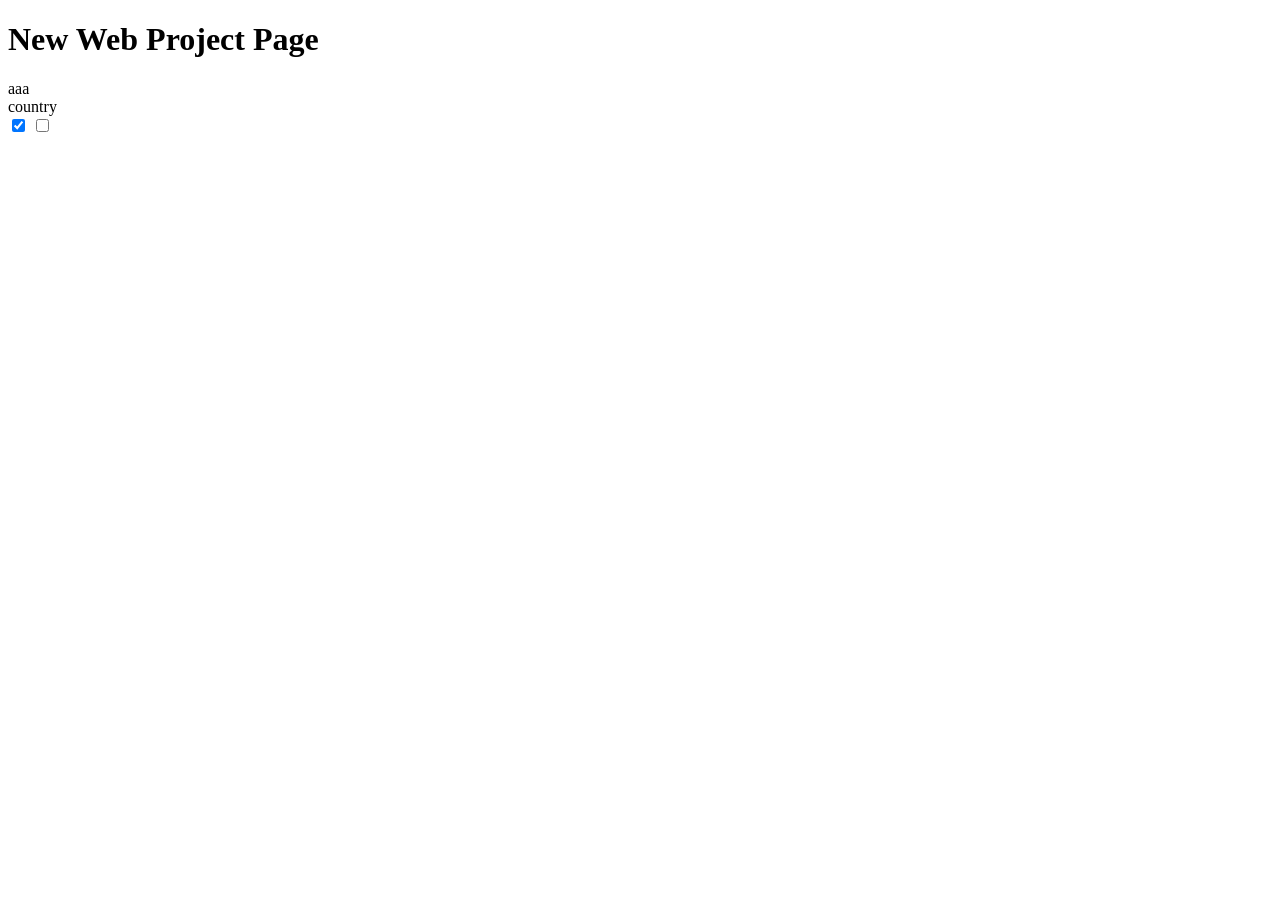
<file: jquery/jQueryDemo/index.html>
<!DOCTYPE HTML PUBLIC "-//W3C//DTD HTML 4.01 Transitional//EN"
"http://www.w3.org/TR/html4/loose.dtd">
<html xmlns="http://www.w3.org/1999/xhtml">
    <head>
        <meta http-equiv="Content-Type" content="text/html; charset=utf-8" />
        <title>New Web Project</title>
		<link href="resources/css/index.css" rel="stylesheet" type="text/css" />
    </head>
    <body>
        <h1>New Web Project Page</h1>
		<div id="clicky">aaa</div>
		<div id="country">country</div>
		<a href="#"></a>
		<a href="#"></a>
		<a href="#"></a>
		<a href="#"></a>
		<input type="checkbox" checked=true foo="aaa"/>
		<input type="checkbox" />
		<div id="log">
		</div>
		<div id="firebugWarning" style="display:none;">
		Your warning here
		</div>
		<!--5.11-->
		<table id="nameTable"></table>
		<div id="container"></div>
		<script src="javascript/lib/jquery-1.6.1.js"></script>
		<script src="javascript/index.js"></script>
    </body>
</html>
</file>
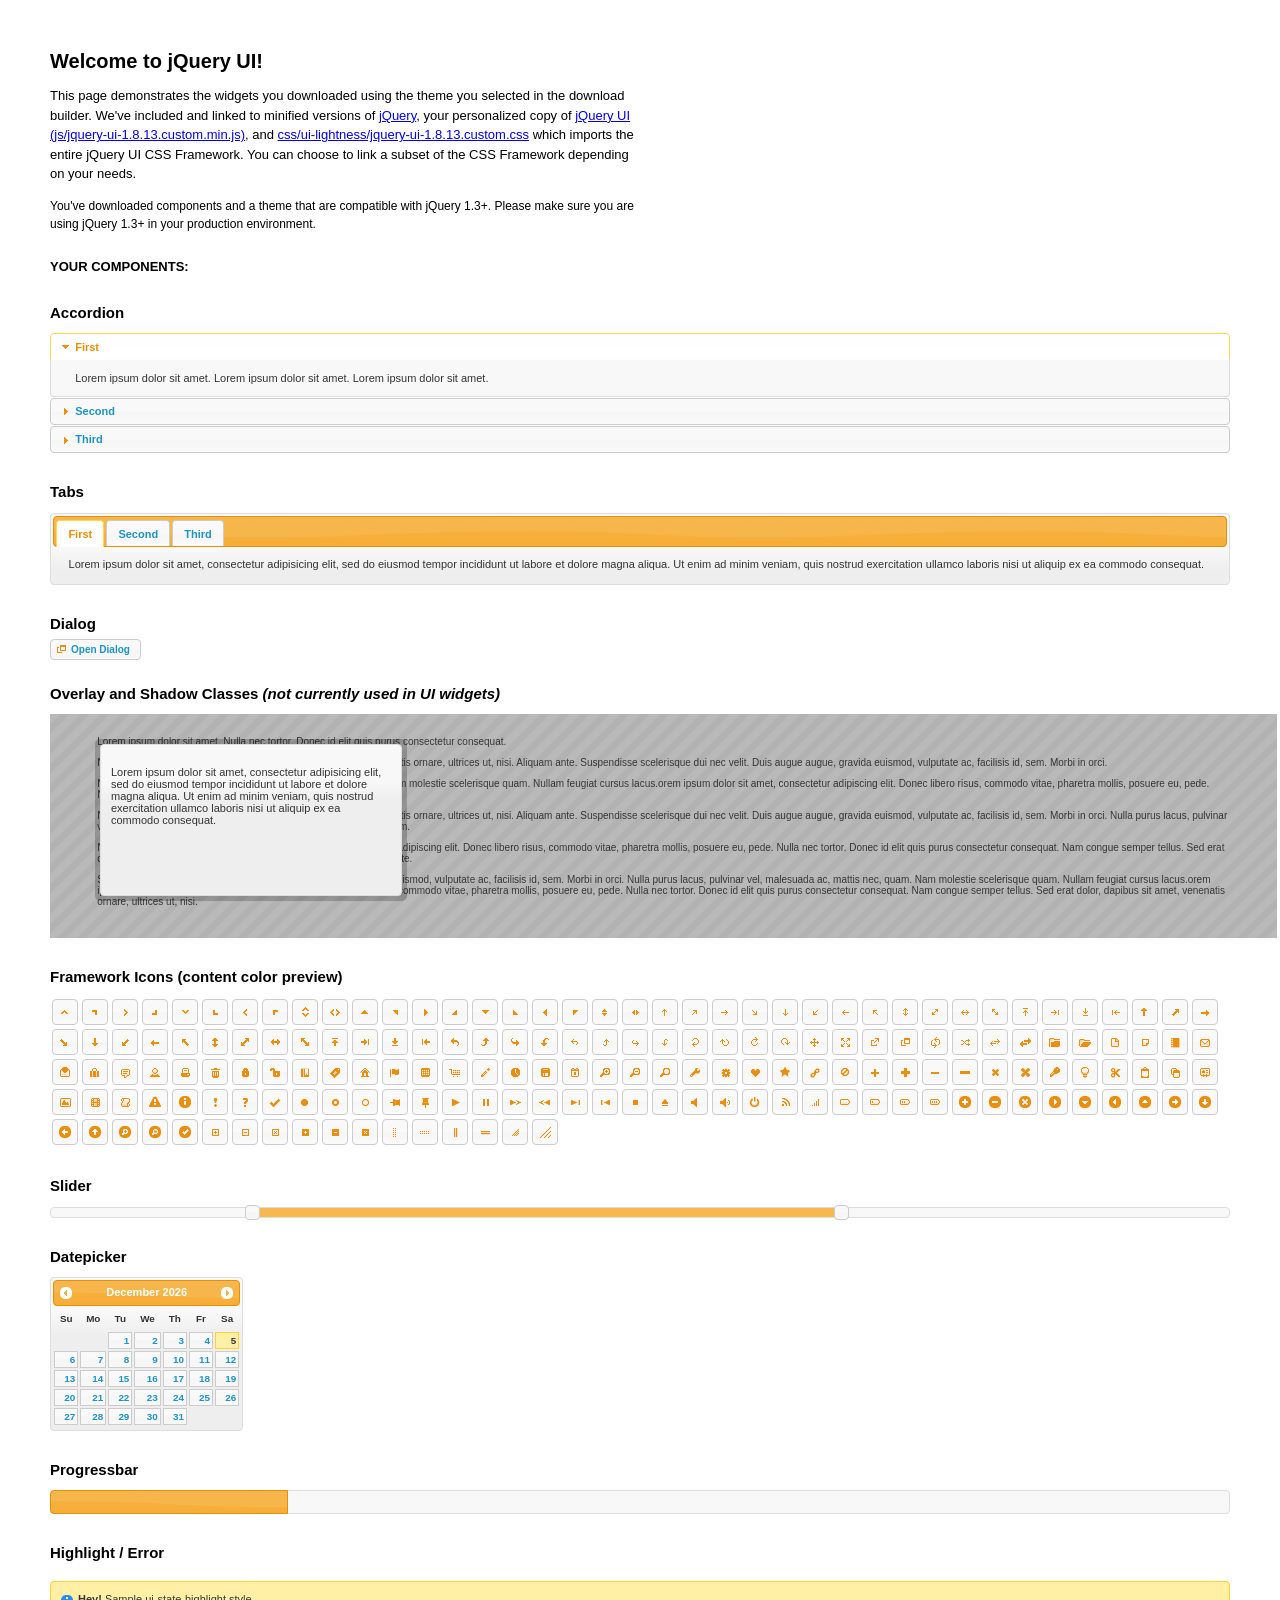
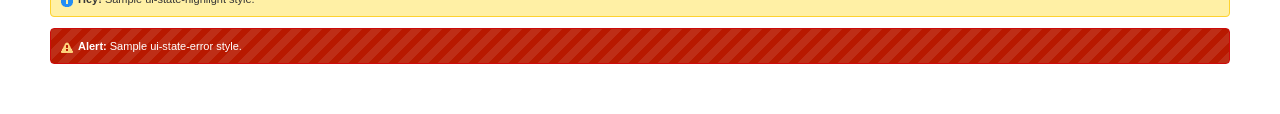
<file: jquery/jQueryDemo/javascript/lib/jquery-ui-1.8.13.custom/index.html>
<!DOCTYPE html>
<html>
	<head>
		<meta http-equiv="Content-Type" content="text/html; charset=iso-8859-1" />
		<title>jQuery UI Example Page</title>
		<link type="text/css" href="css/ui-lightness/jquery-ui-1.8.13.custom.css" rel="stylesheet" />	
		<script type="text/javascript" src="js/jquery-1.5.1.min.js"></script>
		<script type="text/javascript" src="js/jquery-ui-1.8.13.custom.min.js"></script>
		<script type="text/javascript">
			$(function(){

				// Accordion
				$("#accordion").accordion({ header: "h3" });
	
				// Tabs
				$('#tabs').tabs();
	

				// Dialog			
				$('#dialog').dialog({
					autoOpen: false,
					width: 600,
					buttons: {
						"Ok": function() { 
							$(this).dialog("close"); 
						}, 
						"Cancel": function() { 
							$(this).dialog("close"); 
						} 
					}
				});
				
				// Dialog Link
				$('#dialog_link').click(function(){
					$('#dialog').dialog('open');
					return false;
				});

				// Datepicker
				$('#datepicker').datepicker({
					inline: true
				});
				
				// Slider
				$('#slider').slider({
					range: true,
					values: [17, 67]
				});
				
				// Progressbar
				$("#progressbar").progressbar({
					value: 20 
				});
				
				//hover states on the static widgets
				$('#dialog_link, ul#icons li').hover(
					function() { $(this).addClass('ui-state-hover'); }, 
					function() { $(this).removeClass('ui-state-hover'); }
				);
				
			});
		</script>
		<style type="text/css">
			/*demo page css*/
			body{ font: 62.5% "Trebuchet MS", sans-serif; margin: 50px;}
			.demoHeaders { margin-top: 2em; }
			#dialog_link {padding: .4em 1em .4em 20px;text-decoration: none;position: relative;}
			#dialog_link span.ui-icon {margin: 0 5px 0 0;position: absolute;left: .2em;top: 50%;margin-top: -8px;}
			ul#icons {margin: 0; padding: 0;}
			ul#icons li {margin: 2px; position: relative; padding: 4px 0; cursor: pointer; float: left;  list-style: none;}
			ul#icons span.ui-icon {float: left; margin: 0 4px;}
		</style>	
	</head>
	<body>
	<h1>Welcome to jQuery UI!</h1>
	<p style="font-size: 1.3em; line-height: 1.5; margin: 1em 0; width: 50%;">This page demonstrates the widgets you downloaded using the theme you selected in the download builder. We've included and linked to minified versions of <a href="js/jquery-1.5.1.min.js">jQuery</a>, your personalized copy of <a href="js/jquery-ui-1.8.13.custom.min.js">jQuery UI (js/jquery-ui-1.8.13.custom.min.js)</a>, and <a href="css/ui-lightness/jquery-ui-1.8.13.custom.css">css/ui-lightness/jquery-ui-1.8.13.custom.css</a> which imports the entire jQuery UI CSS Framework. You can choose to link a subset of the CSS Framework depending on your needs. </p>
	<p style="font-size: 1.2em; line-height: 1.5; margin: 1em 0; width: 50%;">You've downloaded components and a theme that are compatible with jQuery 1.3+. Please make sure you are using jQuery 1.3+ in your production environment.</p>	

	<p style="font-weight: bold; margin: 2em 0 1em; font-size: 1.3em;">YOUR COMPONENTS:</p>
		
		<!-- Accordion -->
		<h2 class="demoHeaders">Accordion</h2>
		<div id="accordion">
			<div>
				<h3><a href="#">First</a></h3>
				<div>Lorem ipsum dolor sit amet. Lorem ipsum dolor sit amet. Lorem ipsum dolor sit amet.</div>
			</div>
			<div>
				<h3><a href="#">Second</a></h3>
				<div>Phasellus mattis tincidunt nibh.</div>
			</div>
			<div>
				<h3><a href="#">Third</a></h3>
				<div>Nam dui erat, auctor a, dignissim quis.</div>
			</div>
		</div>
	
		<!-- Tabs -->
		<h2 class="demoHeaders">Tabs</h2>
		<div id="tabs">
			<ul>
				<li><a href="#tabs-1">First</a></li>
				<li><a href="#tabs-2">Second</a></li>
				<li><a href="#tabs-3">Third</a></li>
			</ul>
			<div id="tabs-1">Lorem ipsum dolor sit amet, consectetur adipisicing elit, sed do eiusmod tempor incididunt ut labore et dolore magna aliqua. Ut enim ad minim veniam, quis nostrud exercitation ullamco laboris nisi ut aliquip ex ea commodo consequat.</div>
			<div id="tabs-2">Phasellus mattis tincidunt nibh. Cras orci urna, blandit id, pretium vel, aliquet ornare, felis. Maecenas scelerisque sem non nisl. Fusce sed lorem in enim dictum bibendum.</div>
			<div id="tabs-3">Nam dui erat, auctor a, dignissim quis, sollicitudin eu, felis. Pellentesque nisi urna, interdum eget, sagittis et, consequat vestibulum, lacus. Mauris porttitor ullamcorper augue.</div>
		</div>
	
		<!-- Dialog NOTE: Dialog is not generated by UI in this demo so it can be visually styled in themeroller-->
		<h2 class="demoHeaders">Dialog</h2>
		<p><a href="#" id="dialog_link" class="ui-state-default ui-corner-all"><span class="ui-icon ui-icon-newwin"></span>Open Dialog</a></p>
		
		
		<h2 class="demoHeaders">Overlay and Shadow Classes <em>(not currently used in UI widgets)</em></h2>
		<div style="position: relative; width: 96%; height: 200px; padding:1% 4%; overflow:hidden;" class="fakewindowcontain">
			<p>Lorem ipsum dolor sit amet,  Nulla nec tortor. Donec id elit quis purus consectetur consequat. </p><p>Nam congue semper tellus. Sed erat dolor, dapibus sit amet, venenatis ornare, ultrices ut, nisi. Aliquam ante. Suspendisse scelerisque dui nec velit. Duis augue augue, gravida euismod, vulputate ac, facilisis id, sem. Morbi in orci. </p><p>Nulla purus lacus, pulvinar vel, malesuada ac, mattis nec, quam. Nam molestie scelerisque quam. Nullam feugiat cursus lacus.orem ipsum dolor sit amet, consectetur adipiscing elit. Donec libero risus, commodo vitae, pharetra mollis, posuere eu, pede. Nulla nec tortor. Donec id elit quis purus consectetur consequat. </p><p>Nam congue semper tellus. Sed erat dolor, dapibus sit amet, venenatis ornare, ultrices ut, nisi. Aliquam ante. Suspendisse scelerisque dui nec velit. Duis augue augue, gravida euismod, vulputate ac, facilisis id, sem. Morbi in orci. Nulla purus lacus, pulvinar vel, malesuada ac, mattis nec, quam. Nam molestie scelerisque quam. </p><p>Nullam feugiat cursus lacus.orem ipsum dolor sit amet, consectetur adipiscing elit. Donec libero risus, commodo vitae, pharetra mollis, posuere eu, pede. Nulla nec tortor. Donec id elit quis purus consectetur consequat. Nam congue semper tellus. Sed erat dolor, dapibus sit amet, venenatis ornare, ultrices ut, nisi. Aliquam ante. </p><p>Suspendisse scelerisque dui nec velit. Duis augue augue, gravida euismod, vulputate ac, facilisis id, sem. Morbi in orci. Nulla purus lacus, pulvinar vel, malesuada ac, mattis nec, quam. Nam molestie scelerisque quam. Nullam feugiat cursus lacus.orem ipsum dolor sit amet, consectetur adipiscing elit. Donec libero risus, commodo vitae, pharetra mollis, posuere eu, pede. Nulla nec tortor. Donec id elit quis purus consectetur consequat. Nam congue semper tellus. Sed erat dolor, dapibus sit amet, venenatis ornare, ultrices ut, nisi. </p>
			
			<!-- ui-dialog -->
			<div class="ui-overlay"><div class="ui-widget-overlay"></div><div class="ui-widget-shadow ui-corner-all" style="width: 302px; height: 152px; position: absolute; left: 50px; top: 30px;"></div></div>
			<div style="position: absolute; width: 280px; height: 130px;left: 50px; top: 30px; padding: 10px;" class="ui-widget ui-widget-content ui-corner-all">
				<div class="ui-dialog-content ui-widget-content" style="background: none; border: 0;">
					<p>Lorem ipsum dolor sit amet, consectetur adipisicing elit, sed do eiusmod tempor incididunt ut labore et dolore magna aliqua. Ut enim ad minim veniam, quis nostrud exercitation ullamco laboris nisi ut aliquip ex ea commodo consequat.</p>
				</div>
			</div>
		
		</div>

		
		<!-- ui-dialog -->
		<div id="dialog" title="Dialog Title">
			<p>Lorem ipsum dolor sit amet, consectetur adipisicing elit, sed do eiusmod tempor incididunt ut labore et dolore magna aliqua. Ut enim ad minim veniam, quis nostrud exercitation ullamco laboris nisi ut aliquip ex ea commodo consequat.</p>
		</div>
			
				
				
		<h2 class="demoHeaders">Framework Icons (content color preview)</h2>
		<ul id="icons" class="ui-widget ui-helper-clearfix">
		
		<li class="ui-state-default ui-corner-all" title=".ui-icon-carat-1-n"><span class="ui-icon ui-icon-carat-1-n"></span></li>
		<li class="ui-state-default ui-corner-all" title=".ui-icon-carat-1-ne"><span class="ui-icon ui-icon-carat-1-ne"></span></li>
		<li class="ui-state-default ui-corner-all" title=".ui-icon-carat-1-e"><span class="ui-icon ui-icon-carat-1-e"></span></li>
		
		<li class="ui-state-default ui-corner-all" title=".ui-icon-carat-1-se"><span class="ui-icon ui-icon-carat-1-se"></span></li>
		<li class="ui-state-default ui-corner-all" title=".ui-icon-carat-1-s"><span class="ui-icon ui-icon-carat-1-s"></span></li>
		<li class="ui-state-default ui-corner-all" title=".ui-icon-carat-1-sw"><span class="ui-icon ui-icon-carat-1-sw"></span></li>
		<li class="ui-state-default ui-corner-all" title=".ui-icon-carat-1-w"><span class="ui-icon ui-icon-carat-1-w"></span></li>
		<li class="ui-state-default ui-corner-all" title=".ui-icon-carat-1-nw"><span class="ui-icon ui-icon-carat-1-nw"></span></li>
		<li class="ui-state-default ui-corner-all" title=".ui-icon-carat-2-n-s"><span class="ui-icon ui-icon-carat-2-n-s"></span></li>
		<li class="ui-state-default ui-corner-all" title=".ui-icon-carat-2-e-w"><span class="ui-icon ui-icon-carat-2-e-w"></span></li>
		<li class="ui-state-default ui-corner-all" title=".ui-icon-triangle-1-n"><span class="ui-icon ui-icon-triangle-1-n"></span></li>
		<li class="ui-state-default ui-corner-all" title=".ui-icon-triangle-1-ne"><span class="ui-icon ui-icon-triangle-1-ne"></span></li>
		
		<li class="ui-state-default ui-corner-all" title=".ui-icon-triangle-1-e"><span class="ui-icon ui-icon-triangle-1-e"></span></li>
		<li class="ui-state-default ui-corner-all" title=".ui-icon-triangle-1-se"><span class="ui-icon ui-icon-triangle-1-se"></span></li>
		<li class="ui-state-default ui-corner-all" title=".ui-icon-triangle-1-s"><span class="ui-icon ui-icon-triangle-1-s"></span></li>
		<li class="ui-state-default ui-corner-all" title=".ui-icon-triangle-1-sw"><span class="ui-icon ui-icon-triangle-1-sw"></span></li>
		<li class="ui-state-default ui-corner-all" title=".ui-icon-triangle-1-w"><span class="ui-icon ui-icon-triangle-1-w"></span></li>
		<li class="ui-state-default ui-corner-all" title=".ui-icon-triangle-1-nw"><span class="ui-icon ui-icon-triangle-1-nw"></span></li>
		<li class="ui-state-default ui-corner-all" title=".ui-icon-triangle-2-n-s"><span class="ui-icon ui-icon-triangle-2-n-s"></span></li>
		<li class="ui-state-default ui-corner-all" title=".ui-icon-triangle-2-e-w"><span class="ui-icon ui-icon-triangle-2-e-w"></span></li>
		<li class="ui-state-default ui-corner-all" title=".ui-icon-arrow-1-n"><span class="ui-icon ui-icon-arrow-1-n"></span></li>
		
		<li class="ui-state-default ui-corner-all" title=".ui-icon-arrow-1-ne"><span class="ui-icon ui-icon-arrow-1-ne"></span></li>
		<li class="ui-state-default ui-corner-all" title=".ui-icon-arrow-1-e"><span class="ui-icon ui-icon-arrow-1-e"></span></li>
		<li class="ui-state-default ui-corner-all" title=".ui-icon-arrow-1-se"><span class="ui-icon ui-icon-arrow-1-se"></span></li>
		<li class="ui-state-default ui-corner-all" title=".ui-icon-arrow-1-s"><span class="ui-icon ui-icon-arrow-1-s"></span></li>
		<li class="ui-state-default ui-corner-all" title=".ui-icon-arrow-1-sw"><span class="ui-icon ui-icon-arrow-1-sw"></span></li>
		<li class="ui-state-default ui-corner-all" title=".ui-icon-arrow-1-w"><span class="ui-icon ui-icon-arrow-1-w"></span></li>
		<li class="ui-state-default ui-corner-all" title=".ui-icon-arrow-1-nw"><span class="ui-icon ui-icon-arrow-1-nw"></span></li>
		<li class="ui-state-default ui-corner-all" title=".ui-icon-arrow-2-n-s"><span class="ui-icon ui-icon-arrow-2-n-s"></span></li>
		<li class="ui-state-default ui-corner-all" title=".ui-icon-arrow-2-ne-sw"><span class="ui-icon ui-icon-arrow-2-ne-sw"></span></li>
		
		<li class="ui-state-default ui-corner-all" title=".ui-icon-arrow-2-e-w"><span class="ui-icon ui-icon-arrow-2-e-w"></span></li>
		<li class="ui-state-default ui-corner-all" title=".ui-icon-arrow-2-se-nw"><span class="ui-icon ui-icon-arrow-2-se-nw"></span></li>
		<li class="ui-state-default ui-corner-all" title=".ui-icon-arrowstop-1-n"><span class="ui-icon ui-icon-arrowstop-1-n"></span></li>
		<li class="ui-state-default ui-corner-all" title=".ui-icon-arrowstop-1-e"><span class="ui-icon ui-icon-arrowstop-1-e"></span></li>
		<li class="ui-state-default ui-corner-all" title=".ui-icon-arrowstop-1-s"><span class="ui-icon ui-icon-arrowstop-1-s"></span></li>
		<li class="ui-state-default ui-corner-all" title=".ui-icon-arrowstop-1-w"><span class="ui-icon ui-icon-arrowstop-1-w"></span></li>
		<li class="ui-state-default ui-corner-all" title=".ui-icon-arrowthick-1-n"><span class="ui-icon ui-icon-arrowthick-1-n"></span></li>
		<li class="ui-state-default ui-corner-all" title=".ui-icon-arrowthick-1-ne"><span class="ui-icon ui-icon-arrowthick-1-ne"></span></li>
		<li class="ui-state-default ui-corner-all" title=".ui-icon-arrowthick-1-e"><span class="ui-icon ui-icon-arrowthick-1-e"></span></li>
		
		<li class="ui-state-default ui-corner-all" title=".ui-icon-arrowthick-1-se"><span class="ui-icon ui-icon-arrowthick-1-se"></span></li>
		<li class="ui-state-default ui-corner-all" title=".ui-icon-arrowthick-1-s"><span class="ui-icon ui-icon-arrowthick-1-s"></span></li>
		<li class="ui-state-default ui-corner-all" title=".ui-icon-arrowthick-1-sw"><span class="ui-icon ui-icon-arrowthick-1-sw"></span></li>
		<li class="ui-state-default ui-corner-all" title=".ui-icon-arrowthick-1-w"><span class="ui-icon ui-icon-arrowthick-1-w"></span></li>
		<li class="ui-state-default ui-corner-all" title=".ui-icon-arrowthick-1-nw"><span class="ui-icon ui-icon-arrowthick-1-nw"></span></li>
		<li class="ui-state-default ui-corner-all" title=".ui-icon-arrowthick-2-n-s"><span class="ui-icon ui-icon-arrowthick-2-n-s"></span></li>
		<li class="ui-state-default ui-corner-all" title=".ui-icon-arrowthick-2-ne-sw"><span class="ui-icon ui-icon-arrowthick-2-ne-sw"></span></li>
		<li class="ui-state-default ui-corner-all" title=".ui-icon-arrowthick-2-e-w"><span class="ui-icon ui-icon-arrowthick-2-e-w"></span></li>
		<li class="ui-state-default ui-corner-all" title=".ui-icon-arrowthick-2-se-nw"><span class="ui-icon ui-icon-arrowthick-2-se-nw"></span></li>
		
		<li class="ui-state-default ui-corner-all" title=".ui-icon-arrowthickstop-1-n"><span class="ui-icon ui-icon-arrowthickstop-1-n"></span></li>
		<li class="ui-state-default ui-corner-all" title=".ui-icon-arrowthickstop-1-e"><span class="ui-icon ui-icon-arrowthickstop-1-e"></span></li>
		<li class="ui-state-default ui-corner-all" title=".ui-icon-arrowthickstop-1-s"><span class="ui-icon ui-icon-arrowthickstop-1-s"></span></li>
		<li class="ui-state-default ui-corner-all" title=".ui-icon-arrowthickstop-1-w"><span class="ui-icon ui-icon-arrowthickstop-1-w"></span></li>
		<li class="ui-state-default ui-corner-all" title=".ui-icon-arrowreturnthick-1-w"><span class="ui-icon ui-icon-arrowreturnthick-1-w"></span></li>
		<li class="ui-state-default ui-corner-all" title=".ui-icon-arrowreturnthick-1-n"><span class="ui-icon ui-icon-arrowreturnthick-1-n"></span></li>
		<li class="ui-state-default ui-corner-all" title=".ui-icon-arrowreturnthick-1-e"><span class="ui-icon ui-icon-arrowreturnthick-1-e"></span></li>
		<li class="ui-state-default ui-corner-all" title=".ui-icon-arrowreturnthick-1-s"><span class="ui-icon ui-icon-arrowreturnthick-1-s"></span></li>
		<li class="ui-state-default ui-corner-all" title=".ui-icon-arrowreturn-1-w"><span class="ui-icon ui-icon-arrowreturn-1-w"></span></li>
		
		<li class="ui-state-default ui-corner-all" title=".ui-icon-arrowreturn-1-n"><span class="ui-icon ui-icon-arrowreturn-1-n"></span></li>
		<li class="ui-state-default ui-corner-all" title=".ui-icon-arrowreturn-1-e"><span class="ui-icon ui-icon-arrowreturn-1-e"></span></li>
		<li class="ui-state-default ui-corner-all" title=".ui-icon-arrowreturn-1-s"><span class="ui-icon ui-icon-arrowreturn-1-s"></span></li>
		<li class="ui-state-default ui-corner-all" title=".ui-icon-arrowrefresh-1-w"><span class="ui-icon ui-icon-arrowrefresh-1-w"></span></li>
		<li class="ui-state-default ui-corner-all" title=".ui-icon-arrowrefresh-1-n"><span class="ui-icon ui-icon-arrowrefresh-1-n"></span></li>
		<li class="ui-state-default ui-corner-all" title=".ui-icon-arrowrefresh-1-e"><span class="ui-icon ui-icon-arrowrefresh-1-e"></span></li>
		<li class="ui-state-default ui-corner-all" title=".ui-icon-arrowrefresh-1-s"><span class="ui-icon ui-icon-arrowrefresh-1-s"></span></li>
		<li class="ui-state-default ui-corner-all" title=".ui-icon-arrow-4"><span class="ui-icon ui-icon-arrow-4"></span></li>
		<li class="ui-state-default ui-corner-all" title=".ui-icon-arrow-4-diag"><span class="ui-icon ui-icon-arrow-4-diag"></span></li>
		
		<li class="ui-state-default ui-corner-all" title=".ui-icon-extlink"><span class="ui-icon ui-icon-extlink"></span></li>
		<li class="ui-state-default ui-corner-all" title=".ui-icon-newwin"><span class="ui-icon ui-icon-newwin"></span></li>
		<li class="ui-state-default ui-corner-all" title=".ui-icon-refresh"><span class="ui-icon ui-icon-refresh"></span></li>
		<li class="ui-state-default ui-corner-all" title=".ui-icon-shuffle"><span class="ui-icon ui-icon-shuffle"></span></li>
		<li class="ui-state-default ui-corner-all" title=".ui-icon-transfer-e-w"><span class="ui-icon ui-icon-transfer-e-w"></span></li>
		<li class="ui-state-default ui-corner-all" title=".ui-icon-transferthick-e-w"><span class="ui-icon ui-icon-transferthick-e-w"></span></li>
		<li class="ui-state-default ui-corner-all" title=".ui-icon-folder-collapsed"><span class="ui-icon ui-icon-folder-collapsed"></span></li>
		<li class="ui-state-default ui-corner-all" title=".ui-icon-folder-open"><span class="ui-icon ui-icon-folder-open"></span></li>
		<li class="ui-state-default ui-corner-all" title=".ui-icon-document"><span class="ui-icon ui-icon-document"></span></li>
		
		<li class="ui-state-default ui-corner-all" title=".ui-icon-document-b"><span class="ui-icon ui-icon-document-b"></span></li>
		<li class="ui-state-default ui-corner-all" title=".ui-icon-note"><span class="ui-icon ui-icon-note"></span></li>
		<li class="ui-state-default ui-corner-all" title=".ui-icon-mail-closed"><span class="ui-icon ui-icon-mail-closed"></span></li>
		<li class="ui-state-default ui-corner-all" title=".ui-icon-mail-open"><span class="ui-icon ui-icon-mail-open"></span></li>
		<li class="ui-state-default ui-corner-all" title=".ui-icon-suitcase"><span class="ui-icon ui-icon-suitcase"></span></li>
		<li class="ui-state-default ui-corner-all" title=".ui-icon-comment"><span class="ui-icon ui-icon-comment"></span></li>
		<li class="ui-state-default ui-corner-all" title=".ui-icon-person"><span class="ui-icon ui-icon-person"></span></li>
		<li class="ui-state-default ui-corner-all" title=".ui-icon-print"><span class="ui-icon ui-icon-print"></span></li>
		<li class="ui-state-default ui-corner-all" title=".ui-icon-trash"><span class="ui-icon ui-icon-trash"></span></li>
		
		<li class="ui-state-default ui-corner-all" title=".ui-icon-locked"><span class="ui-icon ui-icon-locked"></span></li>
		<li class="ui-state-default ui-corner-all" title=".ui-icon-unlocked"><span class="ui-icon ui-icon-unlocked"></span></li>
		<li class="ui-state-default ui-corner-all" title=".ui-icon-bookmark"><span class="ui-icon ui-icon-bookmark"></span></li>
		<li class="ui-state-default ui-corner-all" title=".ui-icon-tag"><span class="ui-icon ui-icon-tag"></span></li>
		<li class="ui-state-default ui-corner-all" title=".ui-icon-home"><span class="ui-icon ui-icon-home"></span></li>
		<li class="ui-state-default ui-corner-all" title=".ui-icon-flag"><span class="ui-icon ui-icon-flag"></span></li>
		<li class="ui-state-default ui-corner-all" title=".ui-icon-calculator"><span class="ui-icon ui-icon-calculator"></span></li>
		<li class="ui-state-default ui-corner-all" title=".ui-icon-cart"><span class="ui-icon ui-icon-cart"></span></li>
		<li class="ui-state-default ui-corner-all" title=".ui-icon-pencil"><span class="ui-icon ui-icon-pencil"></span></li>
		
		<li class="ui-state-default ui-corner-all" title=".ui-icon-clock"><span class="ui-icon ui-icon-clock"></span></li>
		<li class="ui-state-default ui-corner-all" title=".ui-icon-disk"><span class="ui-icon ui-icon-disk"></span></li>
		<li class="ui-state-default ui-corner-all" title=".ui-icon-calendar"><span class="ui-icon ui-icon-calendar"></span></li>
		<li class="ui-state-default ui-corner-all" title=".ui-icon-zoomin"><span class="ui-icon ui-icon-zoomin"></span></li>
		<li class="ui-state-default ui-corner-all" title=".ui-icon-zoomout"><span class="ui-icon ui-icon-zoomout"></span></li>
		<li class="ui-state-default ui-corner-all" title=".ui-icon-search"><span class="ui-icon ui-icon-search"></span></li>
		<li class="ui-state-default ui-corner-all" title=".ui-icon-wrench"><span class="ui-icon ui-icon-wrench"></span></li>
		<li class="ui-state-default ui-corner-all" title=".ui-icon-gear"><span class="ui-icon ui-icon-gear"></span></li>
		<li class="ui-state-default ui-corner-all" title=".ui-icon-heart"><span class="ui-icon ui-icon-heart"></span></li>
		
		<li class="ui-state-default ui-corner-all" title=".ui-icon-star"><span class="ui-icon ui-icon-star"></span></li>
		<li class="ui-state-default ui-corner-all" title=".ui-icon-link"><span class="ui-icon ui-icon-link"></span></li>
		<li class="ui-state-default ui-corner-all" title=".ui-icon-cancel"><span class="ui-icon ui-icon-cancel"></span></li>
		<li class="ui-state-default ui-corner-all" title=".ui-icon-plus"><span class="ui-icon ui-icon-plus"></span></li>
		<li class="ui-state-default ui-corner-all" title=".ui-icon-plusthick"><span class="ui-icon ui-icon-plusthick"></span></li>
		<li class="ui-state-default ui-corner-all" title=".ui-icon-minus"><span class="ui-icon ui-icon-minus"></span></li>
		<li class="ui-state-default ui-corner-all" title=".ui-icon-minusthick"><span class="ui-icon ui-icon-minusthick"></span></li>
		<li class="ui-state-default ui-corner-all" title=".ui-icon-close"><span class="ui-icon ui-icon-close"></span></li>
		<li class="ui-state-default ui-corner-all" title=".ui-icon-closethick"><span class="ui-icon ui-icon-closethick"></span></li>
		
		<li class="ui-state-default ui-corner-all" title=".ui-icon-key"><span class="ui-icon ui-icon-key"></span></li>
		<li class="ui-state-default ui-corner-all" title=".ui-icon-lightbulb"><span class="ui-icon ui-icon-lightbulb"></span></li>
		<li class="ui-state-default ui-corner-all" title=".ui-icon-scissors"><span class="ui-icon ui-icon-scissors"></span></li>
		<li class="ui-state-default ui-corner-all" title=".ui-icon-clipboard"><span class="ui-icon ui-icon-clipboard"></span></li>
		<li class="ui-state-default ui-corner-all" title=".ui-icon-copy"><span class="ui-icon ui-icon-copy"></span></li>
		<li class="ui-state-default ui-corner-all" title=".ui-icon-contact"><span class="ui-icon ui-icon-contact"></span></li>
		<li class="ui-state-default ui-corner-all" title=".ui-icon-image"><span class="ui-icon ui-icon-image"></span></li>
		<li class="ui-state-default ui-corner-all" title=".ui-icon-video"><span class="ui-icon ui-icon-video"></span></li>
		<li class="ui-state-default ui-corner-all" title=".ui-icon-script"><span class="ui-icon ui-icon-script"></span></li>
		<li class="ui-state-default ui-corner-all" title=".ui-icon-alert"><span class="ui-icon ui-icon-alert"></span></li>
		
		<li class="ui-state-default ui-corner-all" title=".ui-icon-info"><span class="ui-icon ui-icon-info"></span></li>
		<li class="ui-state-default ui-corner-all" title=".ui-icon-notice"><span class="ui-icon ui-icon-notice"></span></li>
		<li class="ui-state-default ui-corner-all" title=".ui-icon-help"><span class="ui-icon ui-icon-help"></span></li>
		<li class="ui-state-default ui-corner-all" title=".ui-icon-check"><span class="ui-icon ui-icon-check"></span></li>
		<li class="ui-state-default ui-corner-all" title=".ui-icon-bullet"><span class="ui-icon ui-icon-bullet"></span></li>
		<li class="ui-state-default ui-corner-all" title=".ui-icon-radio-off"><span class="ui-icon ui-icon-radio-off"></span></li>
		<li class="ui-state-default ui-corner-all" title=".ui-icon-radio-on"><span class="ui-icon ui-icon-radio-on"></span></li>
		<li class="ui-state-default ui-corner-all" title=".ui-icon-pin-w"><span class="ui-icon ui-icon-pin-w"></span></li>
		<li class="ui-state-default ui-corner-all" title=".ui-icon-pin-s"><span class="ui-icon ui-icon-pin-s"></span></li>
		<li class="ui-state-default ui-corner-all" title=".ui-icon-play"><span class="ui-icon ui-icon-play"></span></li>
		<li class="ui-state-default ui-corner-all" title=".ui-icon-pause"><span class="ui-icon ui-icon-pause"></span></li>
		
		<li class="ui-state-default ui-corner-all" title=".ui-icon-seek-next"><span class="ui-icon ui-icon-seek-next"></span></li>
		<li class="ui-state-default ui-corner-all" title=".ui-icon-seek-prev"><span class="ui-icon ui-icon-seek-prev"></span></li>
		<li class="ui-state-default ui-corner-all" title=".ui-icon-seek-end"><span class="ui-icon ui-icon-seek-end"></span></li>
		<li class="ui-state-default ui-corner-all" title=".ui-icon-seek-first"><span class="ui-icon ui-icon-seek-first"></span></li>
		<li class="ui-state-default ui-corner-all" title=".ui-icon-stop"><span class="ui-icon ui-icon-stop"></span></li>
		<li class="ui-state-default ui-corner-all" title=".ui-icon-eject"><span class="ui-icon ui-icon-eject"></span></li>
		<li class="ui-state-default ui-corner-all" title=".ui-icon-volume-off"><span class="ui-icon ui-icon-volume-off"></span></li>
		<li class="ui-state-default ui-corner-all" title=".ui-icon-volume-on"><span class="ui-icon ui-icon-volume-on"></span></li>
		<li class="ui-state-default ui-corner-all" title=".ui-icon-power"><span class="ui-icon ui-icon-power"></span></li>
		
		<li class="ui-state-default ui-corner-all" title=".ui-icon-signal-diag"><span class="ui-icon ui-icon-signal-diag"></span></li>
		<li class="ui-state-default ui-corner-all" title=".ui-icon-signal"><span class="ui-icon ui-icon-signal"></span></li>
		<li class="ui-state-default ui-corner-all" title=".ui-icon-battery-0"><span class="ui-icon ui-icon-battery-0"></span></li>
		<li class="ui-state-default ui-corner-all" title=".ui-icon-battery-1"><span class="ui-icon ui-icon-battery-1"></span></li>
		<li class="ui-state-default ui-corner-all" title=".ui-icon-battery-2"><span class="ui-icon ui-icon-battery-2"></span></li>
		<li class="ui-state-default ui-corner-all" title=".ui-icon-battery-3"><span class="ui-icon ui-icon-battery-3"></span></li>
		<li class="ui-state-default ui-corner-all" title=".ui-icon-circle-plus"><span class="ui-icon ui-icon-circle-plus"></span></li>
		<li class="ui-state-default ui-corner-all" title=".ui-icon-circle-minus"><span class="ui-icon ui-icon-circle-minus"></span></li>
		<li class="ui-state-default ui-corner-all" title=".ui-icon-circle-close"><span class="ui-icon ui-icon-circle-close"></span></li>
		
		<li class="ui-state-default ui-corner-all" title=".ui-icon-circle-triangle-e"><span class="ui-icon ui-icon-circle-triangle-e"></span></li>
		<li class="ui-state-default ui-corner-all" title=".ui-icon-circle-triangle-s"><span class="ui-icon ui-icon-circle-triangle-s"></span></li>
		<li class="ui-state-default ui-corner-all" title=".ui-icon-circle-triangle-w"><span class="ui-icon ui-icon-circle-triangle-w"></span></li>
		<li class="ui-state-default ui-corner-all" title=".ui-icon-circle-triangle-n"><span class="ui-icon ui-icon-circle-triangle-n"></span></li>
		<li class="ui-state-default ui-corner-all" title=".ui-icon-circle-arrow-e"><span class="ui-icon ui-icon-circle-arrow-e"></span></li>
		<li class="ui-state-default ui-corner-all" title=".ui-icon-circle-arrow-s"><span class="ui-icon ui-icon-circle-arrow-s"></span></li>
		<li class="ui-state-default ui-corner-all" title=".ui-icon-circle-arrow-w"><span class="ui-icon ui-icon-circle-arrow-w"></span></li>
		<li class="ui-state-default ui-corner-all" title=".ui-icon-circle-arrow-n"><span class="ui-icon ui-icon-circle-arrow-n"></span></li>
		<li class="ui-state-default ui-corner-all" title=".ui-icon-circle-zoomin"><span class="ui-icon ui-icon-circle-zoomin"></span></li>
		
		<li class="ui-state-default ui-corner-all" title=".ui-icon-circle-zoomout"><span class="ui-icon ui-icon-circle-zoomout"></span></li>
		<li class="ui-state-default ui-corner-all" title=".ui-icon-circle-check"><span class="ui-icon ui-icon-circle-check"></span></li>
		<li class="ui-state-default ui-corner-all" title=".ui-icon-circlesmall-plus"><span class="ui-icon ui-icon-circlesmall-plus"></span></li>
		<li class="ui-state-default ui-corner-all" title=".ui-icon-circlesmall-minus"><span class="ui-icon ui-icon-circlesmall-minus"></span></li>
		<li class="ui-state-default ui-corner-all" title=".ui-icon-circlesmall-close"><span class="ui-icon ui-icon-circlesmall-close"></span></li>
		<li class="ui-state-default ui-corner-all" title=".ui-icon-squaresmall-plus"><span class="ui-icon ui-icon-squaresmall-plus"></span></li>
		<li class="ui-state-default ui-corner-all" title=".ui-icon-squaresmall-minus"><span class="ui-icon ui-icon-squaresmall-minus"></span></li>
		<li class="ui-state-default ui-corner-all" title=".ui-icon-squaresmall-close"><span class="ui-icon ui-icon-squaresmall-close"></span></li>
		<li class="ui-state-default ui-corner-all" title=".ui-icon-grip-dotted-vertical"><span class="ui-icon ui-icon-grip-dotted-vertical"></span></li>
		
		<li class="ui-state-default ui-corner-all" title=".ui-icon-grip-dotted-horizontal"><span class="ui-icon ui-icon-grip-dotted-horizontal"></span></li>
		<li class="ui-state-default ui-corner-all" title=".ui-icon-grip-solid-vertical"><span class="ui-icon ui-icon-grip-solid-vertical"></span></li>
		<li class="ui-state-default ui-corner-all" title=".ui-icon-grip-solid-horizontal"><span class="ui-icon ui-icon-grip-solid-horizontal"></span></li>
		<li class="ui-state-default ui-corner-all" title=".ui-icon-gripsmall-diagonal-se"><span class="ui-icon ui-icon-gripsmall-diagonal-se"></span></li>
		<li class="ui-state-default ui-corner-all" title=".ui-icon-grip-diagonal-se"><span class="ui-icon ui-icon-grip-diagonal-se"></span></li>
		</ul>

	
		<!-- Slider -->
		<h2 class="demoHeaders">Slider</h2>
		<div id="slider"></div>
	
		<!-- Datepicker -->
		<h2 class="demoHeaders">Datepicker</h2>
		<div id="datepicker"></div>
	
		<!-- Progressbar -->
		<h2 class="demoHeaders">Progressbar</h2>	
		<div id="progressbar"></div>
			
		<!-- Highlight / Error -->
		<h2 class="demoHeaders">Highlight / Error</h2>
		<div class="ui-widget">
			<div class="ui-state-highlight ui-corner-all" style="margin-top: 20px; padding: 0 .7em;"> 
				<p><span class="ui-icon ui-icon-info" style="float: left; margin-right: .3em;"></span>
				<strong>Hey!</strong> Sample ui-state-highlight style.</p>
			</div>
		</div>
		<br/>
		<div class="ui-widget">
			<div class="ui-state-error ui-corner-all" style="padding: 0 .7em;"> 
				<p><span class="ui-icon ui-icon-alert" style="float: left; margin-right: .3em;"></span> 
				<strong>Alert:</strong> Sample ui-state-error style.</p>
			</div>
		</div>

	</body>
</html>
</file>
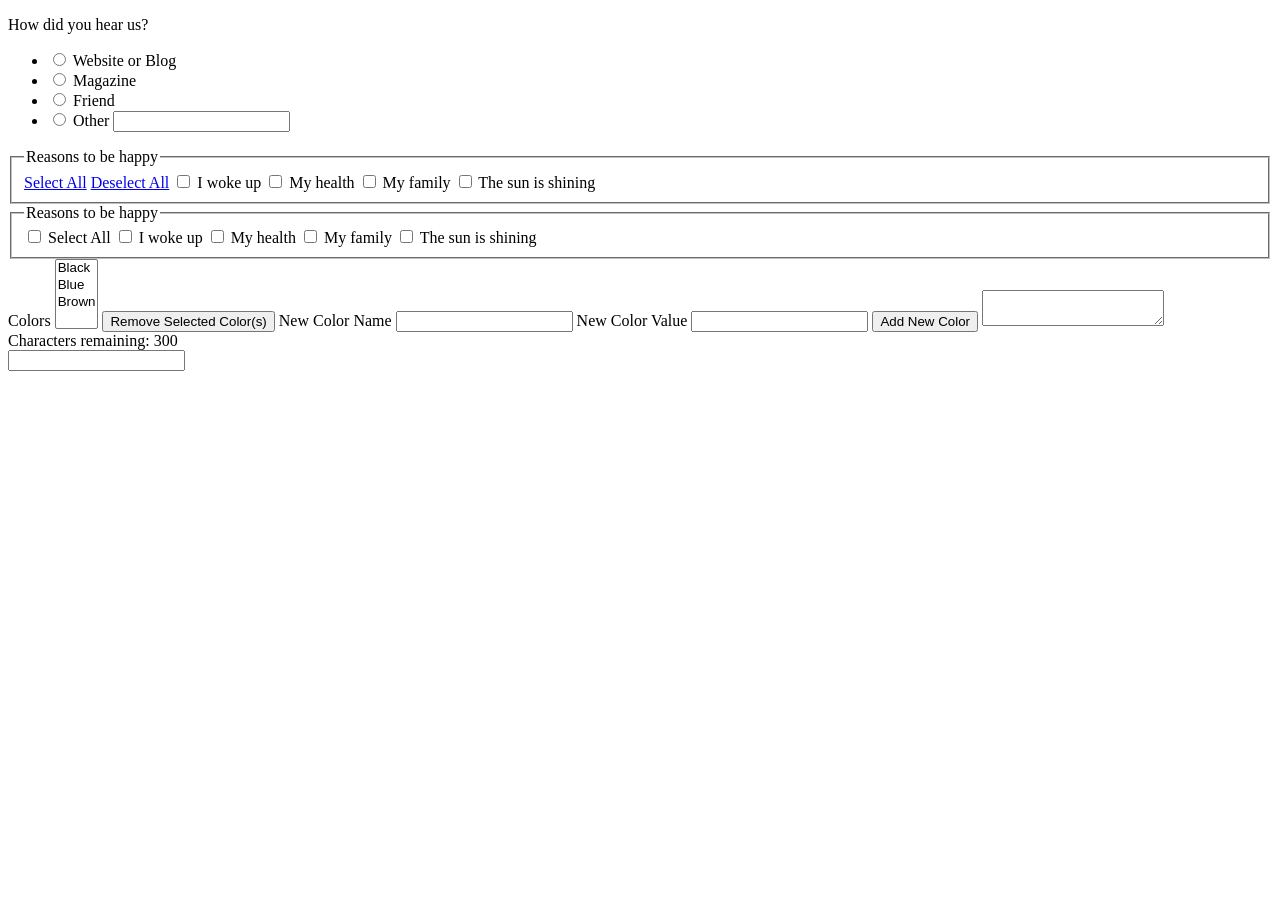
<file: jquery/jQueryDemo/10.html>
<!DOCTYPE HTML PUBLIC "-//W3C//DTD HTML 4.01//EN" "http://www.w3.org/TR/html4/strict.dtd">
<html>
	<head>
		<meta http-equiv="Content-Type" content="text/html; charset=iso-8859-1">
		<title>Untitled Document</title>
		<script src="javascript/lib/jquery-1.6.1.js"></script>		
	</head>
	<body>
		<!--3.Selecting Radio Buttons Automatically-->
		<p>How did you hear us?</p>
		<ul id="chooseSource">
			<li>
			<input name="source" id="source1" type="radio" value="www" />
			<label for="source1">Website or Blog</label>
			</li>
			<li>
			<input name="source" id="source2" type="radio" value="mag" />
			<label for="source2">Magazine</label>
			</li>
			<li>
			<input name="source" id="source3" type="radio" value="per" />
			<label for="source3">Friend</label>
			</li>
			<li>
			<input name="source" id="source4" type="radio" value="oth" />
			<label for="source4">Other</label>
			<input name="source4txt" id="source4txt" type="text" />
			</li>
		</ul>
		<script type="text/javascript">
			//method 1 :when textbox blured,check the checkbox
			$(function() {
				// find any text input in chooseSource list, and listen for blur
				$('#chooseSource input:text').blur(function(){
					// if text input has text
					if ( $(this).val() != '' ) {
					// find the radio button sibling and set it be selected
						$(this).siblings('input:radio').attr('checked',true);
					}
				})
			});
			//method 2:
			//����ж��text��eachһ�£�ÿһ��text��blurʱ������������ݣ���Ӧ��checkbox checkһ��
			//��radioButton change��ʱ�������ѡ��״̬�Ļ���Ҳfocus text��
			$('#chooseSource input:text').each(function(){
				// these are both used twice, let's store them to be more efficient
				// the text input
				var $inputTxt = $(this);
				// the associated radio button
				var $radioBtn = $inputTxt.siblings('input:radio');
				// listen for the blur event on the text input
				$inputTxt.blur(function(){
				// if text input has text
				if ( $inputTxt.val() != '' ) {
					// select radio button
					$radioBtn.attr('checked',true);
				}
				});
				// listen for the change event on the radio button
				$radioBtn.change(function(){
					// if it is checked, focus on text input
					if ( this.checked ) { $inputTxt.focus(); }
				});
			}); // close each()
		</script>
		<!--4.(De)selecting All Checkboxes Using Dedicated Links-->
		<fieldset>
			<legend>Reasons to be happy</legend>
			<a class="selectAll" href="#">Select All</a>
			<a class="deselectAll" href="#">Deselect All</a>
			<input name="reasons" id="iwokeup" type="checkbox" value="iwokeup" />
			<label for="iwokeup">I woke up</label>
			<input name="reasons" id="health" type="checkbox" value="health" />
			<label for="health">My health</label>
			<input name="reasons" id="family" type="checkbox" value="family" />
			<label for="family">My family</label>
			<input name="reasons" id="sunshine" type="checkbox" value="sunshine" />
			<label for="sunshine">The sun is shining</label>
		</fieldset>
		<script type="text/javascript">
			$('fieldset .selectAll').click(function(event){
				event.preventDefault();
				// find all the checkboxes and select them
				$(this).siblings('input:checkbox').attr('checked','checked');
			});
			// find the "Deselect All" link in a fieldset and list for the click event
			$('fieldset .deselectAll').click(function(event){
				event.preventDefault();
				// find all the checkboxes and deselect them
				$(this).siblings('input:checkbox').removeAttr('checked');
			});
		</script>
		<!--5.(De)selecting All Checkboxes Using a Single Toggle-->
		<fieldset>
			<legend>Reasons to be happy</legend>
			<input name="reasons" id="toggleAllReasons" type="checkbox" class="toggle" />
			<label for="toggleAllReasons" class="toggle">Select All</label>
			<input name="reasons" id="iwokeup" type="checkbox" value="iwokeup" />
			<label for="iwokeup">I woke up</label>
			<input name="reasons" id="health" type="checkbox" value="health" />
			<label for="health">My health</label>
			<input name="reasons" id="family" type="checkbox" value="family" />
			<label for="family">My family</label>
			<input name="reasons" id="sunshine" type="checkbox" value="sunshine" />
			<label for="sunshine">The sun is shining</label>
		</fieldset>
		<script type="text/javascript">
			// find the "Select All" toggle in a fieldset, cycle through each one you find
			$('fieldset .toggle:checkbox').each(function(){
			// these are used more than once, let's store them to be more efficient
			// the toggle checkbox
			var $toggle = $(this);
			// the other checkboxes
			var $checkboxes = $toggle.siblings('input:checkbox');
			// listen for the change event on the toggle
			$toggle.change(function(){
			if ( this.checked ) {
			// if checked, select all the checkboxes
			$checkboxes.attr('checked','checked');
			} else {
			// if not checked, deselect all the checkboxes
			$checkboxes.removeAttr('checked');
			}
			});
			// listen for the change event on each individual checkbox (not toggle)
			$checkboxes.change(function(){
			if ( this.checked ) {
			// if this is checked and all others are checked, select the toggle
			if ( $checkboxes.length == $checkboxes.filter(':checked').length ) {
			$toggle.attr('checked','checked');
			}
			} else {
			// if not checked, deselect the toggle
			$toggle.removeAttr('checked');
			}
			}).eq(0).trigger('change'); // close change() then trigger change on first	checkbox only
			}); // close each()
		</script>
		<!--6.Adding and Removing Select Options-->
		<label for="colors">Colors</label>
		<select id="colors" multiple="multiple">
			<option>Black</options>
			<option>Blue</options>
			<option>Brown</options>
		</select>
		<button id="remove">Remove Selected Color(s)</button>
		<label for="newColorName">New Color Name</label>
		<input id="newColorName" type="text" />
		<label for="newColorValue">New Color Value</label>
		<input id="newColorValue" type="text" />
		<button id="add">Add New Color</button>
		<script type="text/javascript">
			// find the "Add New Color" button
			$('#add').click(function(event){
				event.preventDefault();
				var optionName = $('#newColorName').val();
				var optionValue = $('#newColorValue').val();
				$('<option/>').attr('value',optionValue).text(optionName).appendTo('#colors');
			});
			// find the "Remove Selected Color(s)" button
			$('#remove').click(function(event){
				event.preventDefault();
				var $select = $('#colors');
				$('option:selected',$select).remove();
			});
		</script>
		<!--8.Displaying Remaining Character Count-->
		<textarea></textarea>
		<div class="remaining">Characters remaining: <span class="count">300</span></div>
		<script type="text/javascript">
			$('.remaining').each(function(){
				// find and store the count readout and the related textarea/input field
				var $count = $('.count',this);
				var $input = $(this).prev();
				// .text() returns a string, multiply by 1 to make it a number (for math)
				var maximumCount = $count.text()*1;
				// update function is called on keyup, paste and input events
				var update = function(){
					var before = $count.text()*1;
					var now = maximumCount - $input.val().length;
					// check to make sure users haven't exceeded their limit
					if ( now < 0 ){
					var str = $input.val();
					$input.val( str.substr(0,maximumCount) );
					now = 0;
					}
					// only alter the DOM if necessary
					if ( before != now ){
						$count.text( now );
					}
				};
				// listen for change (see discussion below)
				$input.bind('input keyup paste', function(){setTimeout(update,0)} );
				// call update initially, in case input is pre-filled
				update();
				}); // close .each()
		</script>
		<!---->
		<input type="text" class="onlyNumbers" />
		<script type="text/javascript">
			$('.onlyNumbers').bind('keydown',function(event){
				// the keycode for the key pressed
				var keyCode = event.which;
				// 48-57 Standard Keyboard Numbers
				var isStandard = (keyCode > 47 && keyCode < 58);
				// 96-105 Extended Keyboard Numbers (aka Keypad)
				var isExtended = (keyCode > 95 && keyCode < 106);
				// 8 Backspace, 46 Forward Delete
				// 37 Left Arrow, 38 Up Arrow, 39 Right Arrow, 40 Down Arrow
				var validKeyCodes = ',8,37,38,39,40,46,';
				var isOther = ( validKeyCodes.indexOf(',' + keyCode + ',') > �6�11 );
				if ( isStandard || isExtended || isOther ){
				return true;
				} else {
				return false;
				}
			}).bind('blur',function(){
				// regular expression that matches everything that is not a number
				var pattern = new RegExp('[^0-9]+', 'g');
				var $input = $(this);
				var value = $input.val();
				// clean the value using the regular expression
				value = value.replace(pattern, '');
				$input.val( value )
			});
		</script>
	</body>
</html>
</file>
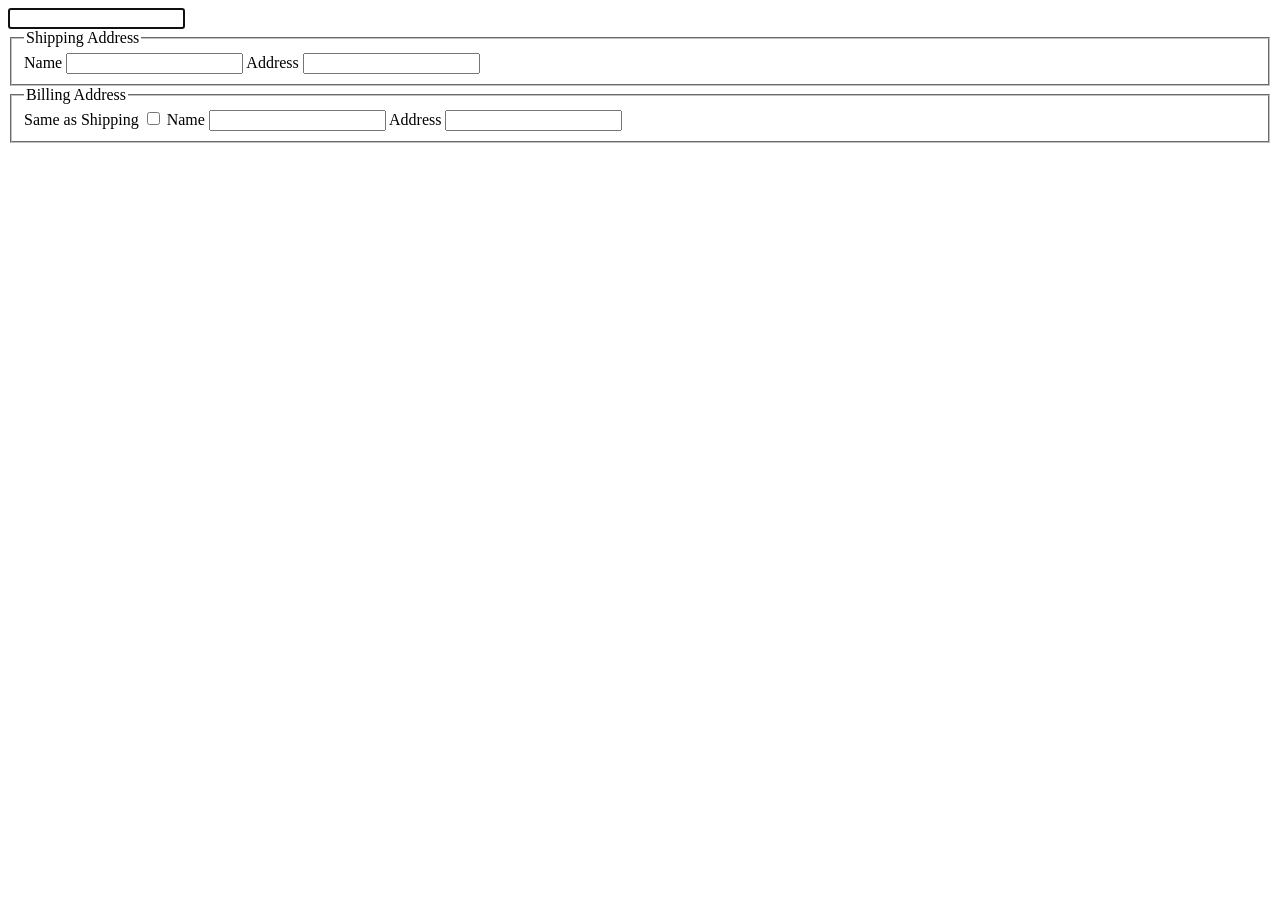
<file: jquery/jQueryDemo/chapter10.html>
<!DOCTYPE HTML PUBLIC "-//W3C//DTD HTML 4.01//EN" "http://www.w3.org/TR/html4/strict.dtd">
<html>
	<head>
		<meta http-equiv="Content-Type" content="text/html; charset=iso-8859-1">
		<title>Untitled Document</title>
		<script src="javascript/lib/jquery-1.6.1.js"></script>
		
	</head>
	<body>
		<!--1.��Щ���벻һ��Ҫд��document.ready��ر���һЩҳ��һ�������Ҫ�����Ĳ�������ʱ��д��document.ready���̫���ˣ�
		      ֱ��д�ڸ�HTMLԪ�����漴�ɣ��Ϳ�����������-->
		<input type="text" id="username"/>
		<script type="text/javascript">
			$('#username').focus();
		</script>
		<script type="text/javascript">
		// when the HTML DOM is ready
		$(document).ready(function(){
			var $inputTxt = $('#username');
			if( $inputTxt.val() == '' ) {
				// focus the username input by default
				$inputTxt.focus();
			}
		});
</script>
<!--2.Disabling and Enabling Form Elements-->
		<fieldset id="shippingInfo">
			<legend>Shipping Address</legend>
			<label for="shipName">Name</label>
			<input name="shipName" id="shipName" type="text" />
			<label for="shipAddress">Address</label>
			<input name="shipAddress" id="shipAddress" type="text" />
		</fieldset>
		<fieldset id="billingInfo">
			<legend>Billing Address</legend>
			<label for="sameAsShipping">Same as Shipping</label>
			<input name="sameAsShipping" id="sameAsShipping" type="checkbox" value="sameAsShipping" />
			<label for="billName">Name</label>
			<input name="billName" id="billName" type="text" />
			<label for="billAddress">Address</label>
			<input name="billAddress" id="billAddress" type="text" />
		</fieldset>	
		<script>
			//1.��ѡsame as shipping checkbox, ֱ��disable�������input��
			$('#sameAsShipping').change(function(){
				if( this.checked ){
					// find all text inputs inside billingInfo and disable them
					$('#billingInfo input:text').attr('disabled','disabled');
				} else {
					// find all text inputs inside billingInfo and enable them
					$('#billingInfo input:text').removeAttr('disabled');
				}
			}).trigger('change'); // close change() then trigger it once
			
			//2.disable��,���ҽ�shipping��ֵ���bill
			// find the "sameAsShipping" checkbox and listen for the change event
			$('#sameAsShipping').change(function(){
			if( this.checked ){
			// find all text inputs inside billingInfo, disable them, then cycle			through each one
			$('#billingInfo input:text').attr('disabled',
			'disabled').each(function(i){
			// find the shipping input that corresponds to this billing input
			var valueFromShippingInput =
			$('#shippingInfo input:text:eq('+i+')').val();
			// set the billing value with the shipping text value
			$(this).val( valueFromShippingInput );
			}); // close each()
			} else {
			// find all text inputs inside billingInfo and enable them
			$('#billingInfo input:text').removeAttr('disabled');
			}
			}).trigger('change'); // close change() then trigger it
			
			//3.���ǰ���ֵ�б䣬��ʱ���µ�����Ŀ�
			// find the shippingInfo text inputs and listen for the keyup and change event
			$('#shippingInfo input:text').bind('keyup change',function(){
			// if "sameAsShipping" checkbox is checked
			if ( $('#sameAsShipping:checked').length ){
			// find out what text input this is
			var i = $('#shippingInfo input:text').index( this );
			var valueFromShippingInput = $(this).val();
			$('#billingInfo input:text:eq('+i+')').val( valueFromShippingInput );
			}
			}); // close bind()
			
			/* What will happen when JavaScript is disabled? You should hide the checkbox by default
in CSS. Then use JavaScript to add a class name to a parent element that would
override the previous CSS rule. In the following example code I��ve added an extra
<div> surrounding the checkbox and label so they can be easily hidden:
			
			
<style type="text/css" title="text/css">
#sameAsShippingWrapper { display:none; }
.jsEnabled #sameAsShippingWrapper { display:block }
</style>
...
// when the HTML DOM is ready
$(document).ready(function(){
$('form').addClass('jsEnabled');
});
...
<form>
...
<div id="sameAsShippingWrapper">
<label for="sameAsShipping">Same as Shipping</label>
<input name="sameAsShipping" id="sameAsShipping" type="checkbox" ... />
</div>
....
</form>
As an alternative to hiding the checkbox in CSS and showing it using JavaScript, you
could add the checkbox to the DOM using JavaScript. I prefer to keep my HTML, CSS,
and JavaScript separate, but sometimes this is the better solution:
var html_label = '<label for="sameAsShipping">Same as Shipping</label>';
var html_input = '<input name="sameAsShipping" id="sameAsShipping" type="checkbox"
value="sameAsShipping" />';
$( html_label + html_input ).prependTo('#billingInfo").change( ... ).trigger( ... );
 */
		</script>	
	</body>
</html>
</file>
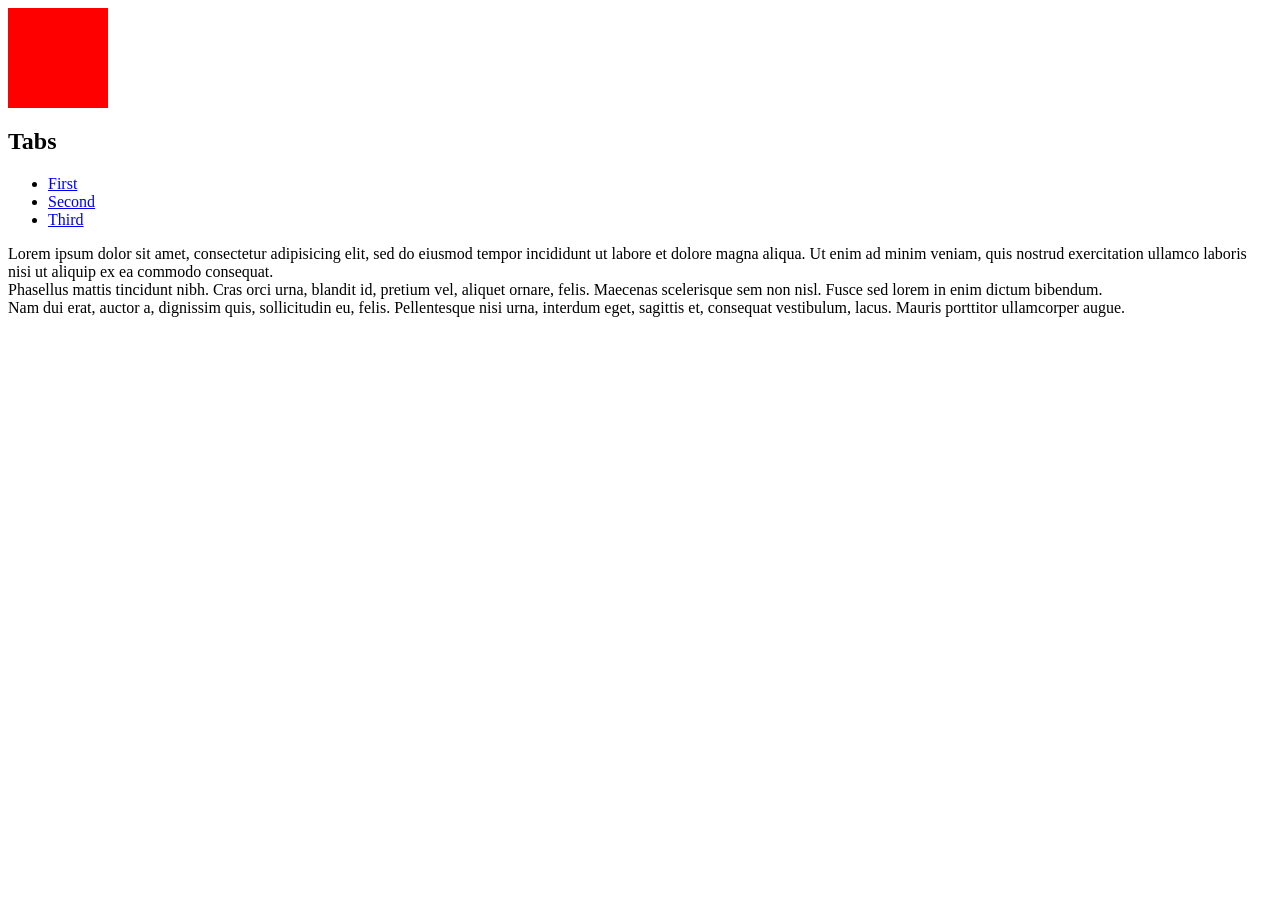
<file: jquery/jQueryDemo/chapter14.html>
<!DOCTYPE HTML PUBLIC "-//W3C//DTD HTML 4.01//EN" "http://www.w3.org/TR/html4/strict.dtd">
<html>
	<head>
		<meta http-equiv="Content-Type" content="text/html; charset=iso-8859-1">
		<title>Untitled Document</title>
		<!--1.Entire jQuery UI Suite-->
		<!--link rel="stylesheet" type="text/css" href="resources/ui-lightness/jquery-ui-1.8.13.custom.css"-->
		<script src="javascript/lib/jquery-ui-1.8.13.custom/js/jquery-1.5.1.min.js"></script>
		<script src="javascript/lib/jquery-ui-1.8.13.custom/js/jquery-ui-1.8.13.custom.min.js"></script>
		
	</head>
	<body>
		<div id="topnav" style="width:100px;height:100px;background-color:red;"></div>
		
		<h2 class="demoHeaders">Tabs</h2>
		<div id="tabs">
			<ul>
				<li><a href="#tabs-1">First</a></li>
				<li><a href="#tabs-2">Second</a></li>
				<li><a href="#tabs-3">Third</a></li>
			</ul>
			<div id="tabs-1">Lorem ipsum dolor sit amet, consectetur adipisicing elit, sed do eiusmod tempor incididunt ut labore et dolore magna aliqua. Ut enim ad minim veniam, quis nostrud exercitation ullamco laboris nisi ut aliquip ex ea commodo consequat.</div>
			<div id="tabs-2">Phasellus mattis tincidunt nibh. Cras orci urna, blandit id, pretium vel, aliquet ornare, felis. Maecenas scelerisque sem non nisl. Fusce sed lorem in enim dictum bibendum.</div>
			<div id="tabs-3">Nam dui erat, auctor a, dignissim quis, sollicitudin eu, felis. Pellentesque nisi urna, interdum eget, sagittis et, consequat vestibulum, lacus. Mauris porttitor ullamcorper augue.</div>
		</div>
		
		
		
		<script type="text/javascript">
		$(function() {
			//һ��ʹ�ò���ķ������ǻ�ȡ��ҳ����ĳһ��ID,Ȼ�����һ�·���������draggable�������draggable����
			$('#topnav').draggable();
			//һ�������ʼ����֮���ٴγ�ʼ����û�����ˣ�һ��Ҫ�������ٳ�ʼ��
			//������һ��������г�ʼ�����������ÿһ��Ԫ�ض���ʼ����
			//Ҳ����˵:
			$('img').draggable();
			//�൱��
			$('img').each(function() {
				$(this).draggable();
			});
			
			// Tabs
			$('#tabs').tabs();
		});
		</script>
		
	</body>
</html>
</file>
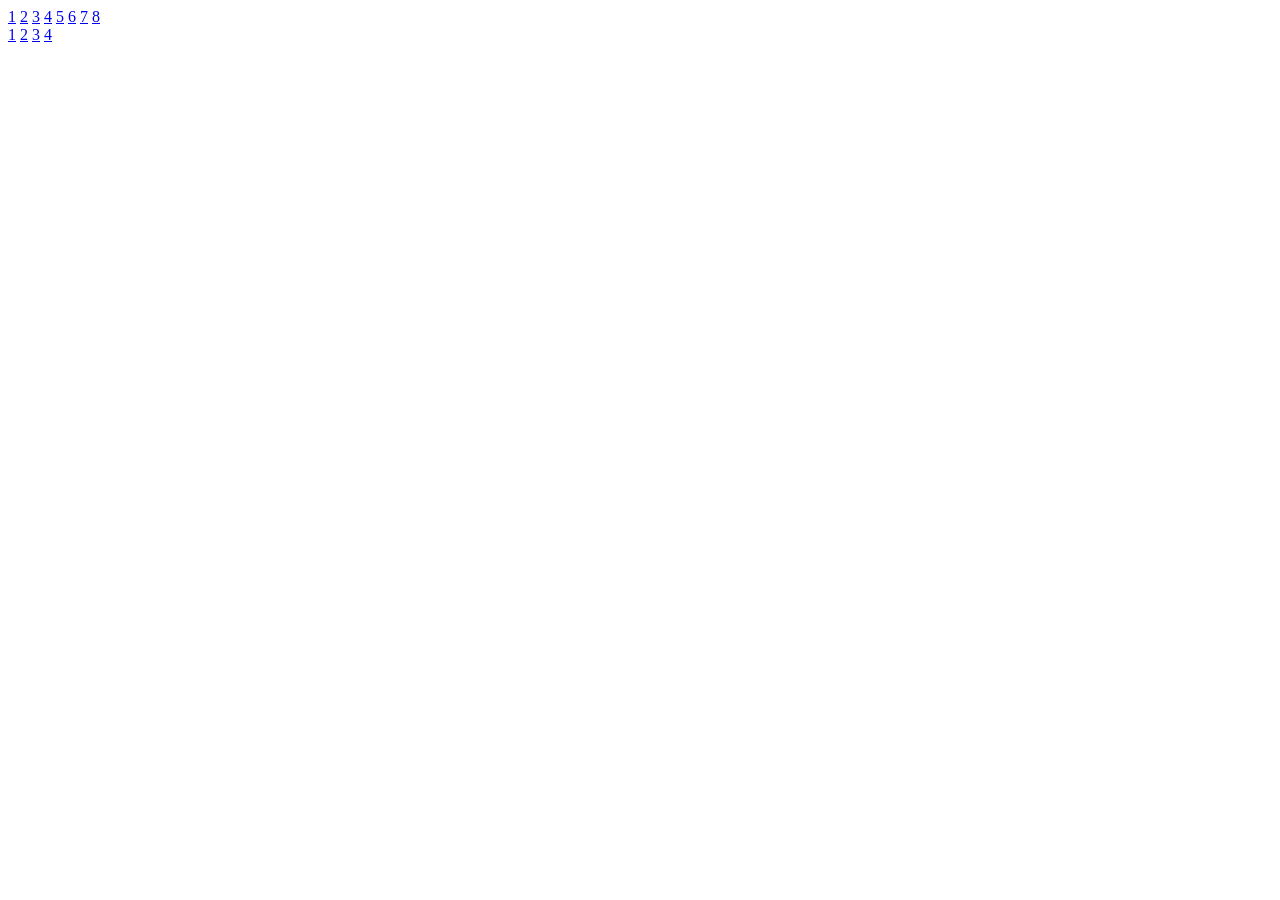
<file: jquery/jQueryDemo/method_demo.html>
<!DOCTYPE HTML PUBLIC "-//W3C//DTD HTML 4.01//EN" "http://www.w3.org/TR/html4/strict.dtd">
<html>
	<head>
		<meta http-equiv="Content-Type" content="text/html; charset=iso-8859-1">
		<title>Untitled Document</title>
		<script src="javascript/lib/jquery-1.6.1.js"></script>
		<script src="javascript/method_demo.js"></script>
	</head>
	<body>
		<div>
		<a href="#">1</a>
		<a href="#">2</a>
		<a href="#">3</a>
		<a href="#">4</a>
		<a href="#">5</a>
		<a href="#">6</a>
		<a href="#">7</a>
		<a href="#">8</a>
		</div>
		<a href="#">1</a>
		<a href="#">2</a>
		<a href="#">3</a>
		<a href="#">4</a>
	</body>
</html>
</file>
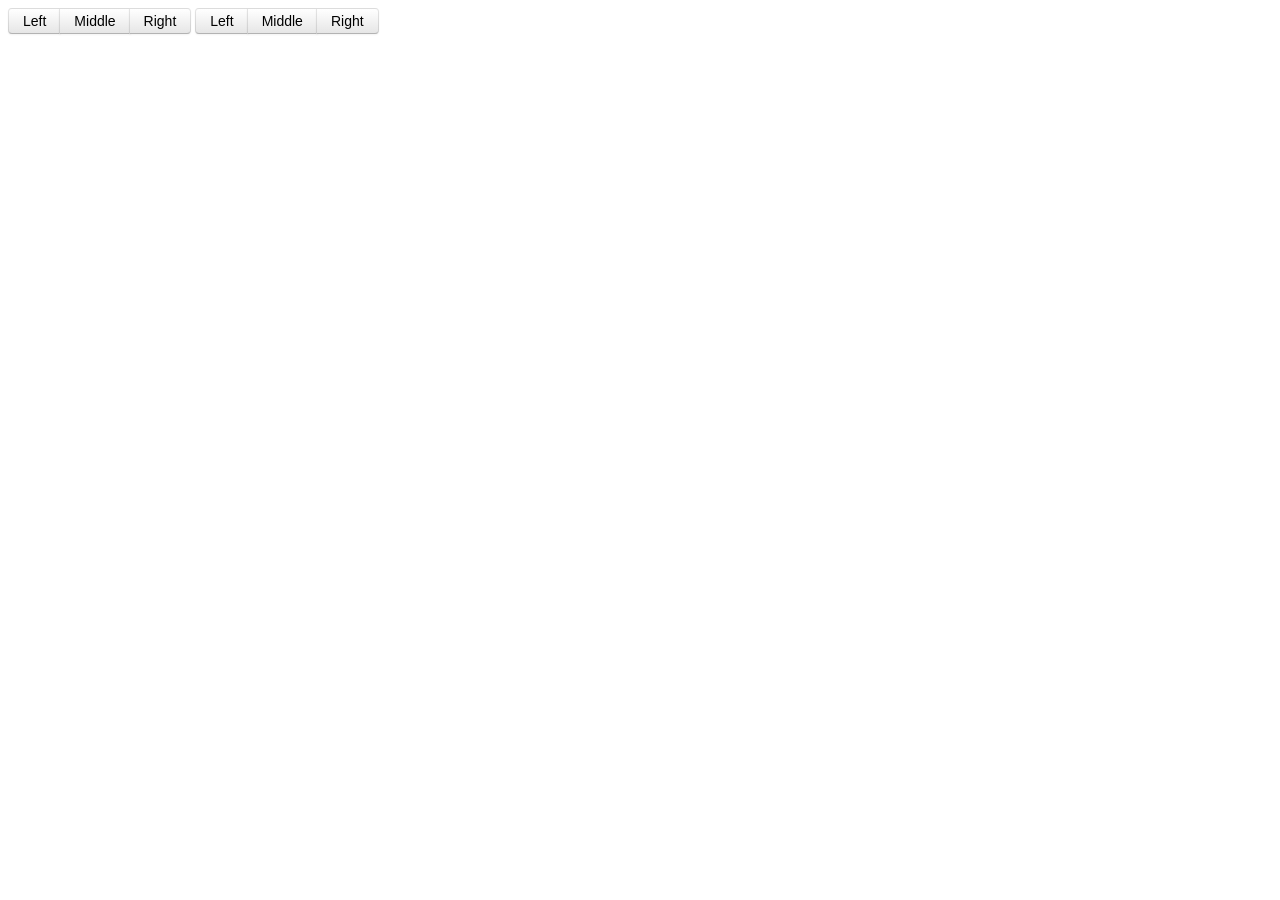
<file: css framework/bootstrap/bootstrap_demo/buttons-group.html>
<!DOCTYPE html>
<html lang="en">
	<head>
		<meta charset="utf-8" />

		<!-- Always force latest IE rendering engine (even in intranet) & Chrome Frame
		Remove this if you use the .htaccess -->
		<meta http-equiv="X-UA-Compatible" content="IE=edge,chrome=1" />

		<title>buttons-group</title>
		<meta name="description" content="" />
		<meta name="author" content="qianduan" />

		<meta name="viewport" content="width=device-width; initial-scale=1.0" />

		<!-- Replace favicon.ico & apple-touch-icon.png in the root of your domain and delete these references -->
		<link rel="shortcut icon" href="/favicon.ico" />
		<link rel="apple-touch-icon" href="/apple-touch-icon.png" />
		<style>
			.btn-group {
				display: inline-block;
				white-space: nowrap;
				*margin-left: .3em;
				*display: inline; /* IE7 inline-block hack */
				*zoom: 1;
			}
			.btn-group > .btn + .btn {
				margin-left: -6px;
			}
			.btn-group > .btn {
				position: relative;
				border-radius: 0;
			}
			.btn-group > .btn:first-child {
				margin-left: 0;
				border-top-left-radius: 4px;
				border-bottom-left-radius: 4px;
			}
			.btn-group > .btn:last-child {
				border-top-right-radius: 4px;
				border-bottom-right-radius: 4px;
			}
			.btn {
				display: inline-block;
				padding: 2px 14px;
				font-size: 14px;
				line-height: 20px;
				margin:0;
				background-color: #F5F5F5;
				background-image: linear-gradient(to bottom, #FFFFFF, #E6E6E6);
				background-repeat: repeat-x;
				border-color: rgba(0, 0, 0, 0.1) rgba(0, 0, 0, 0.1) #B3B3B3;
				border-radius: 4px 4px 4px 4px;
				border-style: solid;
				border-width: 1px;
				*border: 0;
				*display: inline; /* IE7 inline-block hack */
				*zoom: 1;
				text-align: center;
				vertical-align: middle;
				cursor: pointer;
				*margin-left: .3em;
				box-shadow: 0 1px 0 rgba(255, 255, 255, 0.2) inset, 0 1px 2px rgba(0, 0, 0, 0.05);
			}
			.btn:hover, .btn:focus {
				text-decoration: none;
				background-position: 0 -25px;
			}
			.btn:focus {
				outline: thin dotted #333;
				outline: 5px auto -webkit-focus-ring-color;
				outline-offset: -2px;
			}
			.btn.active, .btn:active {
				background-image: none;
				outline: 0;
				box-shadow: inset 0 2px 4px rgba(0,0,0,.15), 0 1px 2px rgba(0,0,0,.05);
			}
			.btn.disabled, .btn[disabled] {
				cursor: default;
				background-image: none;
				opacity: 0.65;
				box-shadow: none;
			}
		</style>
	</head>

	<body>
		<div class="btn-group">
			<button class="btn">
				Left
			</button>
			<button class="btn">
				Middle
			</button>
			<button class="btn">
				Right
			</button>
		</div>
		<div class="btn-group">
			<button class="btn">
				Left
			</button>
			<button class="btn">
				Middle
			</button>
			<button class="btn">
				Right
			</button>
		</div>

	</body>
</html>
</file>
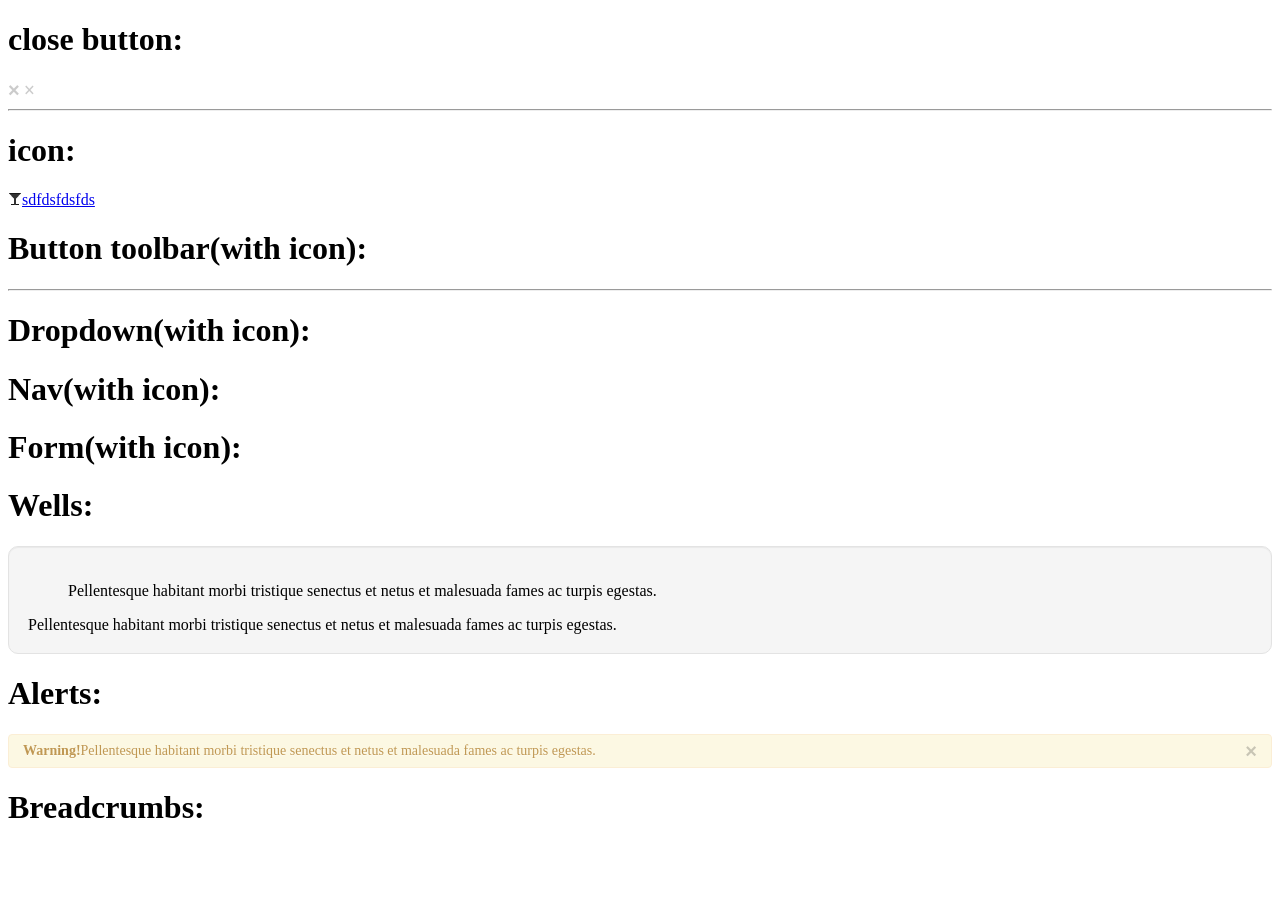
<file: css framework/bootstrap/bootstrap_demo/component.html>
<!DOCTYPE html>
<html>
	<head>
		<meta charset="utf-8" />
		<title></title>
		<meta name="description" content="" />
		<meta name="author" content="Sophie Wong" />
		<link rel="stylesheet" type="text/css" media="all" href="css/style.css">
	</head>
	<body>
		<h1>close button:</h1>
		<button class="close">&times;</button>
		<a href="#" class="close">&times;</a>
		<hr />
		<h1>icon:</h1>
		<a href="#"><i class="icon-glass"></i>sdfdsfdsfds</a>
		<h1>Button toolbar(with icon):</h1>
		
		<hr />
		<h1>Dropdown(with icon):</h1>
		<h1>Nav(with icon):</h1>
		<h1>Form(with icon):</h1>
		<h1>Wells:</h1>
		<div class="well">
			<blockquote>Pellentesque habitant morbi tristique senectus et netus et malesuada fames ac turpis egestas. </blockquote>
			Pellentesque habitant morbi tristique senectus et netus et malesuada fames ac turpis egestas. 
		</div>
		<h1>Alerts:</h1>
		<div class="alert">
			<button class="close">&times;</button>
			<strong>Warning!</strong>Pellentesque habitant morbi tristique senectus et netus et malesuada fames ac turpis egestas. 
		</div>
		<h1>Breadcrumbs:</h1>
		
	</body>
</html>
</file>
<file: jquery/jQueryDemo/resources/css/index.css>
.clicked{
	background-color:red;
}
#tooltip_inner{
	position:absolute;
	width:100px;
	background-color:#FF0000;
}
#tooltip_outer{
	position:absolute;
}
</file>
<file: css framework/bootstrap/bootstrap_demo/css/style.css>
/*close button*/
.close{
	font-size:20px;
	font-weight:bold;
	text-decoration: none;
	line-height: 20px;
	color:#000;
	text-shadow: 0 1px 0 #FFFFFF;
	/* IE 8 */
  	-ms-filter: "progid:DXImageTransform.Microsoft.Alpha(Opacity=20)";
	/* IE 5-7 */
    filter: alpha(opacity=20);
    /* Netscape */
    -moz-opacity: 0.2;
    /* Safari 1.x */
    -khtml-opacity: 0.2;
    /* Good browsers */
    opacity: 0.2;
}
.close:hover{
	/* IE 8 */
  	-ms-filter: "progid:DXImageTransform.Microsoft.Alpha(Opacity=40)";
	/* IE 5-7 */
    filter: alpha(opacity=40);
    /* Netscape */
    -moz-opacity: 0.4;
    /* Safari 1.x */
    -khtml-opacity: 0.4;
    /* Good browsers */
    opacity: 0.4;
}
button.close{
	padding: 0;
	border: 0;
	cursor: pointer;
	background: transparent;
	-webkit-appearance: none;
}
/*Sprites*/
[class^="icon-"],[class*=" icon-"]{
	display: inline-block;
	width: 14px;
    height: 14px;
    line-height: 14px;
    background-image: url("../glyphicons-halflings.png");
	background-position: 14px 14px;
	background-repeat: no-repeat;
	vertical-align: text-top;
	margin-top: 1px;
	*margin-right: .3em;
}
.active > a > [class^="icon-"],
.active > a > [class*=" icon-"],
a:hover > [class^="icon-"],
a:hover > [class*=" icon-"]{
	 background-image: url("../glyphicons-halflings-white.png");
}
.icon-glass              { background-position: 0  0;}	

/*wells*/
.well {
	min-height: 20px;
	padding: 19px;
	margin-bottom: 20px;
	background-color:#F5F5F5;
	border:1px solid #E3E3E3;
	-webkit-border-radius: 10px;
     -moz-border-radius: 10px;
          border-radius: 10px;
          -webkit-box-shadow: inset 0 1px 1px rgba(0,0,0,.05);
     -moz-box-shadow: inset 0 1px 1px rgba(0,0,0,.05);
          box-shadow: inset 0 1px 1px rgba(0,0,0,.05);
}
.well blockquote {
    border-color: #ddd;
    border-color: rgba(0,0,0,.15);
  }
 /**/
.alert{
	padding: 8px 35px 8px 14px;
	background-color:#FCF8E3;
	border:1px solid #FBEED5;
	-webkit-border-radius: 4px;
     -moz-border-radius: 4px;
          border-radius: 4px;
          color: #C09853;
          text-shadow: 0 1px 0 rgba(255,255,255,.5);
          margin-bottom: @baseLineHeight;
          font-size: 14px;
}
.alert .close{
	position: relative;
	top: -2px;
  	right: -21px;
  	float: right;
  	line-height: 20px;
}
</file>
